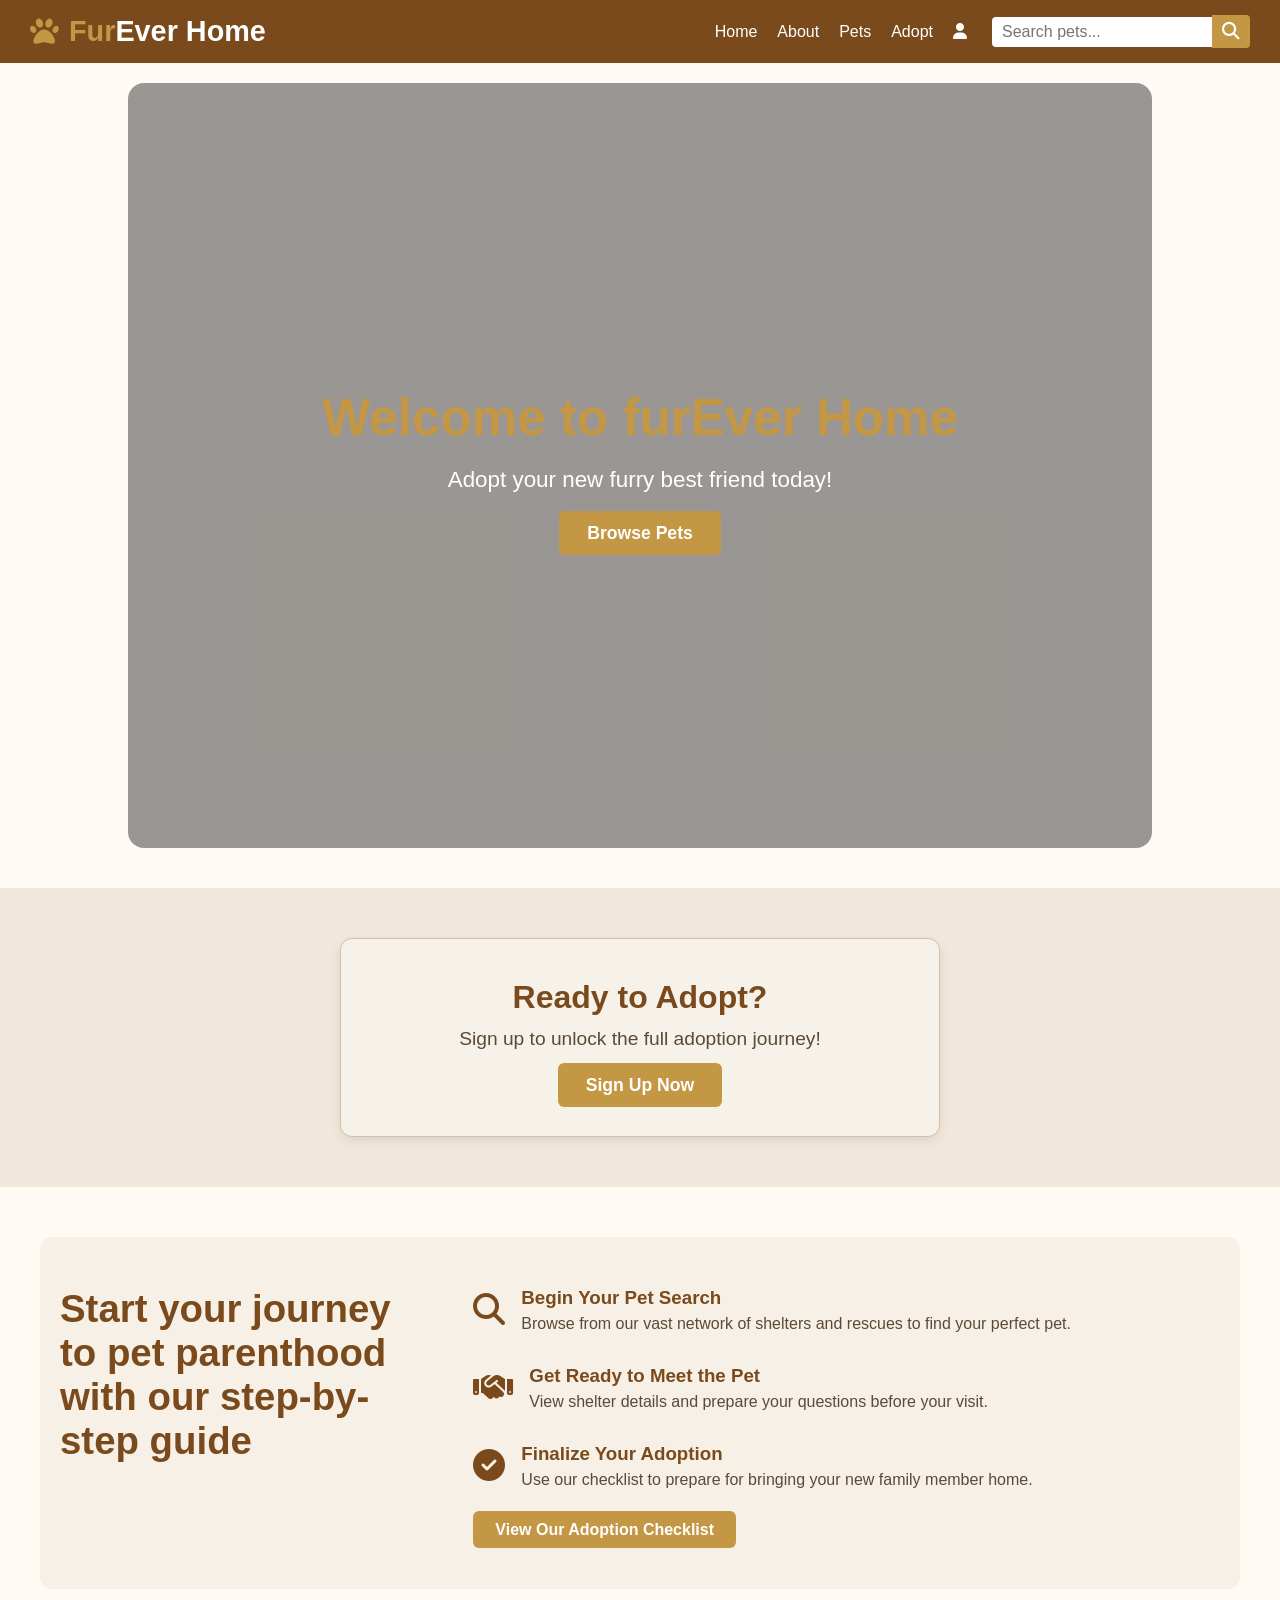
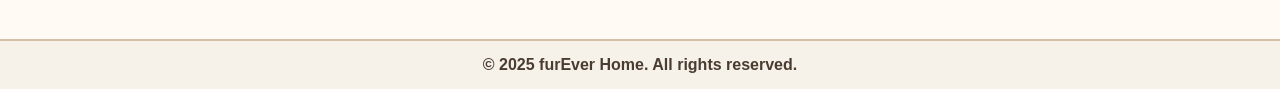
<file: index.html>
<!DOCTYPE html>

<html lang="en">

<head>

<meta charset="UTF-8" />

<meta name="viewport" content="width=device-width, initial-scale=1" />

<title>furEver Home - Online Pet Adoption</title>

<link rel="stylesheet" href="https://cdnjs.cloudflare.com/ajax/libs/font-awesome/6.5.0/css/all.min.css" />

<style>

* {

margin: 0;

padding: 0;

box-sizing: border-box;

}

body {

font-family: Arial, sans-serif;

background-color: #fffaf4;

}

header {

display: flex;

justify-content: space-between;

align-items: center;

flex-wrap: wrap;

background-color: #7a4a1c;

color: white;

padding: 15px 30px;

}

.logo {

display: flex;

align-items: center;

font-size: 1.8rem;

font-weight: bold;

}

.logo-icon {

margin-right: 10px;

color: #c49744;

}

.site-name .logo-fur {

color: #c49744;

}

.site-name .logo-ever {

color: white;

}

.header-right {

display: flex;

align-items: center;

gap: 25px;

flex-wrap: wrap;

}

nav {

display: flex;

gap: 20px;

}

nav a {

color: white;

text-decoration: none;

font-weight: 500;

transition: color 0.3s;

}

nav a:hover,

.login-icon:hover i {

color: #c49744;

}

.login-icon i {

color: white;

}

.nav-search-wrapper {

display: flex;

align-items: center;

gap: 10px;

flex-wrap: wrap;

}

.search-bar { display: flex; align-items: center; gap: 0; }

.search-bar input { padding: 6px 10px; border: none; border-radius: 4px 0 0 4px; font-size: 1rem; }

.search-bar button { background: #c49744; color: white; border: none; padding: 6px 10px; border-radius: 0 4px 4px 0; cursor: pointer; font-size: 1.1rem; transition: background 0.3s; }

.search-bar button:hover { background: #a77c2b; }

.welcome-hero {

width: 80%;

max-width: 1400px;

height: 85vh;

margin: 20px auto 40px;

background-image: url('https://images.unsplash.com/photo-1558788353-f76d92427f16?auto=format&fit=crop&w=1600&q=80');

background-size: cover;

background-position: center;

display: flex;

align-items: center;

justify-content: center;

border-radius: 16px;

overflow: hidden;

}

.hero-overlay {

background-color: rgba(0, 0, 0, 0.4);

width: 100%;

height: 100%;

display: flex;

align-items: center;

justify-content: center;

}

.hero-text {

text-align: center;

color: white;

padding: 20px;

}

.hero-text h1 {

font-size: 3.2rem;

color: #c49744;

margin-bottom: 20px;

}

.hero-text p {

font-size: 1.4rem;

margin-bottom: 30px;

}

.cta-button {

background-color: #c49744;

color: white;

padding: 12px 28px;

border-radius: 6px;

text-decoration: none;

font-weight: 700;

font-size: 1.1rem;

transition: background-color 0.3s;

}

.cta-button:hover {

background-color: #a77c2b;

}

.adopt-cta {

background-color: #f1e7db;

padding: 50px 20px;

text-align: center;

}

.cta-box {

max-width: 600px;

margin: 0 auto;

background: #f7f2e9;

border: 1px solid #d3c0a6;

border-radius: 12px;

padding: 40px;

color: #4a3c31;

box-shadow: 0 4px 12px rgba(0, 0, 0, 0.08);

}

.cta-box h2 {

margin-bottom: 12px;

color: #7a4a1c;

font-size: 2rem;

}

.cta-box p {

margin-bottom: 25px;

font-size: 1.2rem;

color: #5a4a38;

}

.steps-section {

background-color: #f7f0e6;

padding: 50px 20px;

max-width: 1200px;

margin: 50px auto;

display: flex;

gap: 40px;

flex-wrap: wrap;

color: #4a3c31;

border-radius: 12px;

}

.steps-left {

flex: 1 1 300px;

font-weight: 700;

font-size: 1.6rem;

color: #7a4a1c;

}

.steps-right {

flex: 2 1 600px;

}

.step {

display: flex;

align-items: flex-start;

gap: 16px;

margin-bottom: 32px;

}

.step i {

font-size: 2rem;

color: #7a4a1c;

margin-top: 6px;

}

.step div h3 {

margin: 0 0 6px 0;

color: #7a4a1c;

font-weight: 700;

}

.step div p {

margin: 0;

color: #5a4a38;

font-size: 1rem;

}

.steps-right .cta-button {

margin-top: 10px;

font-size: 1rem;

padding: 10px 22px;

}

footer {

text-align: center;

padding: 15px;

background: #f7f2e9;

color: #4a3c31;

font-weight: 600;

border-top: 2px solid #d3c0a6;

margin-top: 30px;

}

@media (max-width: 768px) {

.steps-section {

flex-direction: column;

}

}

</style>

</head>

<body>

<header>

<div class="logo">

<i class="fas fa-paw logo-icon"></i>

<span class="site-name">

<span class="logo-fur">Fur</span><span class="logo-ever">Ever Home</span>

</span>

</div>

<div class="header-right">

<nav>

<a href="index.html">Home</a>

<a href="about.html">About</a>

<a href="pets.html">Pets</a>

<a href="adoption.html">Adopt</a>

<a href="login.html" class="login-icon" aria-label="Login"><i class="fas fa-user"></i></a>

</nav>

<div class="nav-search-wrapper">

<div class="search-bar">

<input id="navSearchInput" type="text" placeholder="Search pets..." />

<button id="navSearchBtn"><i class="fas fa-search"></i></button>

</div>

</div>

</div>

</header>

<!-- Hero Section -->

<section class="welcome-hero">

<div class="hero-overlay">

<div class="hero-text">

<h1>Welcome to furEver Home</h1>

<p>Adopt your new furry best friend today!</p>

<a href="pets.html" class="cta-button">Browse Pets</a>

</div>

</div>

</section>

<!-- Call to Action Section -->

<section class="adopt-cta">

<div class="cta-box">

<h2>Ready to Adopt?</h2>

<p>Sign up to unlock the full adoption journey!</p>

<a href="login.html" class="cta-button">Sign Up Now</a>

</div>

</section>

<!-- Steps Section -->

<section class="steps-section">

<div class="steps-left">

<h2>Start your journey to pet parenthood with our step-by-step guide</h2>

</div>

<div class="steps-right">

<div class="step">

<i class="fas fa-search"></i>

<div>

<h3>Begin Your Pet Search</h3>

<p>Browse from our vast network of shelters and rescues to find your perfect pet.</p>

</div>

</div>

<div class="step">

<i class="fas fa-handshake"></i>

<div>

<h3>Get Ready to Meet the Pet</h3>

<p>View shelter details and prepare your questions before your visit.</p>

</div>

</div>

<div class="step">

<i class="fas fa-check-circle"></i>

<div>

<h3>Finalize Your Adoption</h3>

<p>Use our checklist to prepare for bringing your new family member home.</p>

</div>

</div>

<a href="adoption-checklist.html" class="cta-button">View Our Adoption Checklist</a>

</div>

</section>

<!-- Footer -->

<footer>

© 2025 furEver Home. All rights reserved.

</footer>

<script>

document.getElementById("navSearchBtn").addEventListener("click", function () {

const query = document.getElementById("navSearchInput").value.trim();

if (query) {

window.location.href = `pets.html?search=${encodeURIComponent(query)}`;

}

});

document.getElementById("navSearchInput").addEventListener("keydown", function (event) {

if (event.key === "Enter") {

document.getElementById("navSearchBtn").click();

}

});

</script>

</body>

</html>
</file>
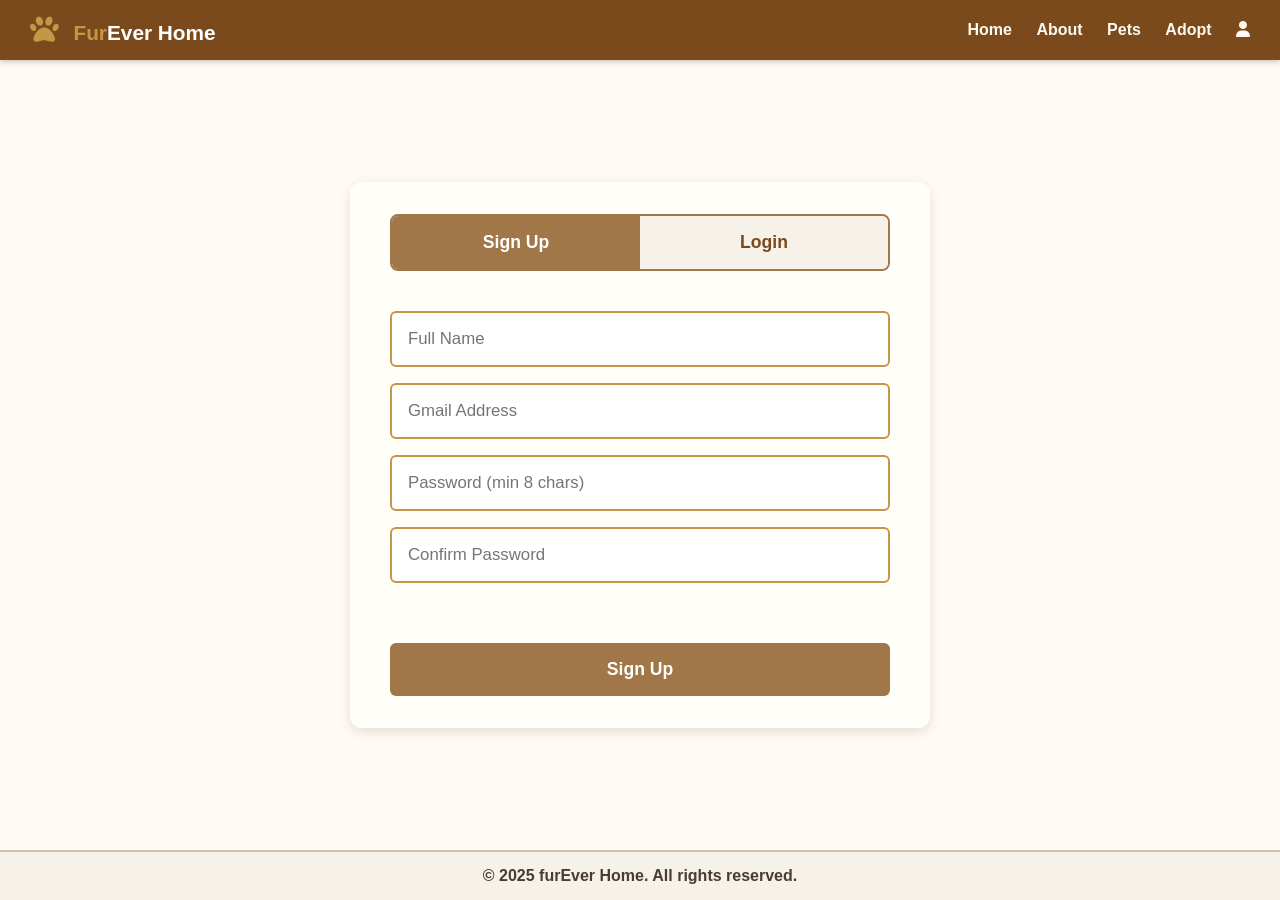
<file: login.html>
<!DOCTYPE html>

<html lang="en">

<head>

<meta charset="UTF-8" /><meta name="viewport" content="width=device-width, initial-scale=1" />

<title>Login / Signup – furEver Home</title>

<link rel="stylesheet" href="https://cdnjs.cloudflare.com/ajax/libs/font-awesome/6.5.0/css/all.min.css" />

<style>

body {

font-family: Arial, sans-serif;

background-color: #fffaf4;

margin: 0;

padding: 0;

display: flex;

flex-direction: column;

min-height: 100vh;

}

header {

background-color: #7a4a1c;

box-shadow: 0 2px 5px rgba(107, 73, 32, 0.3);

padding: 15px 30px;

display: flex;

justify-content: space-between;

align-items: center;

color: #fff9f0;

position: sticky;

top: 0;

z-index: 10;

}

header a {

color: #fff9f0;

text-decoration: none;

margin-left: 20px;

font-weight: 600;

}

.logo-icon {

color: #c49744;

font-size: 1.8rem;

margin-right: 10px;

}

.site-name {

font-weight: 700;

font-size: 1.3rem;

color: white;

}

.logo-fur { color: #c49744; }

.page-wrapper {

flex: 1;

display: flex;

justify-content: center; /* vertical center */

align-items: center; /* horizontal center */

}

.auth-container {

width: 100%;

max-width: 500px;

background: #fffef9;

padding: 2rem 2.5rem;

border-radius: 12px;

box-shadow: 0 4px 12px rgba(90, 62, 27, 0.15);

}

.tabs {

display: flex;

margin-bottom: 1.5rem;

border-radius: 8px;

overflow: hidden;

border: 2px solid #a17649;

background-color: #f7f2e9;

}

.tabs button {

flex: 1;

padding: 1rem 0;

background: #f7f2e9;

border: none;

cursor: pointer;

font-weight: 700;

color: #7a4a1c;

font-size: 1.1rem;

}

.tabs button.active {

background-color: #a17649;

color: white;

}

form {

display: flex;

flex-direction: column;

}

input {

padding: 1rem;

margin-top: 1rem;

border-radius: 6px;

border: 2px solid #c49744;

font-size: 1.05rem;

}

input:focus {

border-color: #7a4a1c;

outline: none;

box-shadow: 0 0 4px #7a4a1caa;

}

button.submit {

background-color: #a17649;

color: white;

font-weight: 700;

cursor: pointer;

margin-top: 2rem;

padding: 1rem;

font-size: 1.1rem;

border: none;

border-radius: 6px;

}

.error {

color: #d84315;

margin-top: 0.5rem;

font-size: 0.9rem;

min-height: 20px;

}

.tab-content {

display: none;

}

.tab-content.active {

display: block;

}

.logout-section {

text-align: center;

margin-top: 2rem;

}

.logout-section button {

background: #c44125;

color: #fff;

padding: 0.6rem 1.2rem;

border: none;

border-radius: 6px;

font-size: 1rem;

font-weight: bold;

cursor: pointer;

}

footer {

text-align: center;

padding: 15px;

background: #f7f2e9;

color: #4a3c31;

font-weight: 600;

border-top: 2px solid #d3c0a6;

}

</style>

</head>

<body>

<header>

<div class="logo">

<i class="fas fa-paw logo-icon"></i>

<span class="site-name"><span class="logo-fur">Fur</span><span>Ever Home</span></span>

</div>

<nav>

<a href="index.html">Home</a>

<a href="about.html">About</a>

<a href="pets.html">Pets</a>

<a href="adoption.html">Adopt</a>

<a href="login.html"><i class="fas fa-user"></i></a>

</nav>

</header>

<div class="page-wrapper">

<div class="auth-container">

<div class="tabs">

<button id="signupTab" onclick="switchTab('signup')">Sign Up</button>

<button id="loginTab" onclick="switchTab('login')">Login</button>

</div>

<div id="signupForm" class="tab-content">

<form>

<input type="text" id="signupName" placeholder="Full Name" required />

<input type="email" id="signupEmail" placeholder="Gmail Address" required />

<input type="password" id="signupPassword" placeholder="Password (min 8 chars)" required minlength="8" />

<input type="password" id="signupConfirmPassword" placeholder="Confirm Password" required />

<div id="signupError" class="error"></div>

<button class="submit" type="submit">Sign Up</button>

</form>

</div>

<div id="loginForm" class="tab-content">

<form>

<input type="email" id="loginEmail" placeholder="Gmail Address" required />

<input type="password" id="loginPassword" placeholder="Password" required minlength="8" />

<div id="loginError" class="error"></div>

<button class="submit" type="submit">Login</button>

</form>

</div>

<div class="logout-section" id="logoutSection" style="display: none;">

<p>You are logged in as <span id="loggedInUser"></span></p>

<button onclick="logout()">Logout</button>

</div>

</div>

</div>

<footer>© 2025 furEver Home. All rights reserved.</footer>

<script>

let currentUser = null;

const demoUser = { email: "demo\@gmail.com", password: "password123" };

function switchTab(tab) {

document.querySelectorAll('.tabs button').forEach(btn => btn.classList.remove('active'));

document.querySelectorAll('.tab-content').forEach(tc => tc.classList.remove('active'));

document.getElementById(tab + 'Tab').classList.add('active');

document.getElementById(tab + 'Form').classList.add('active');

document.getElementById('signupError').textContent = '';

document.getElementById('loginError').textContent = '';

}

function validateEmail(email) {

return /^[a-zA-Z0-9.\_%+-]+\@gmail\\\.com$/.test(email);

}

function validateForm(e, type) {

e.preventDefault();

const email = document.getElementById(type + 'Email').value.trim();

const password = document.getElementById(type + 'Password').value;

const error = document.getElementById(type + 'Error');

error.textContent = '';

if (!validateEmail(email)) { error.textContent = 'Please use a valid Gmail address.'; return; }

if (password.length < 8) { error.textContent = 'Password must be at least 8 characters long.'; return; }

if (type === 'signup') {

const confirm = document.getElementById('signupConfirmPassword').value;

if (password !== confirm) { error.textContent = 'Passwords do not match.'; return; }

alert('Signup successful! You can now log in.');

switchTab('login');

}

if (type === 'login') {

if (email !== demoUser.email || password !== demoUser.password) {

error.textContent = 'Incorrect email or password.';

return;

}

currentUser = email;

document.getElementById('loggedInUser').textContent = currentUser;

document.getElementById('loginForm').style.display = 'none';

document.getElementById('signupForm').style.display = 'none';

document.querySelector('.tabs').style.display = 'none';

document.getElementById('logoutSection').style.display = 'block';

}

}

function logout() {

currentUser = null;

document.getElementById('logoutSection').style.display = 'none';

document.querySelector('.tabs').style.display = 'flex';

document.getElementById('loginForm').style.display = 'none';

document.getElementById('signupForm').style.display = 'block';

switchTab('signup');

}

document.addEventListener('DOMContentLoaded', () => {

switchTab('signup');

document.querySelector('#signupForm form').onsubmit = e => validateForm(e, 'signup');

document.querySelector('#loginForm form').onsubmit = e => validateForm(e, 'login');

});

</script>

</body>

</html>
</file>
